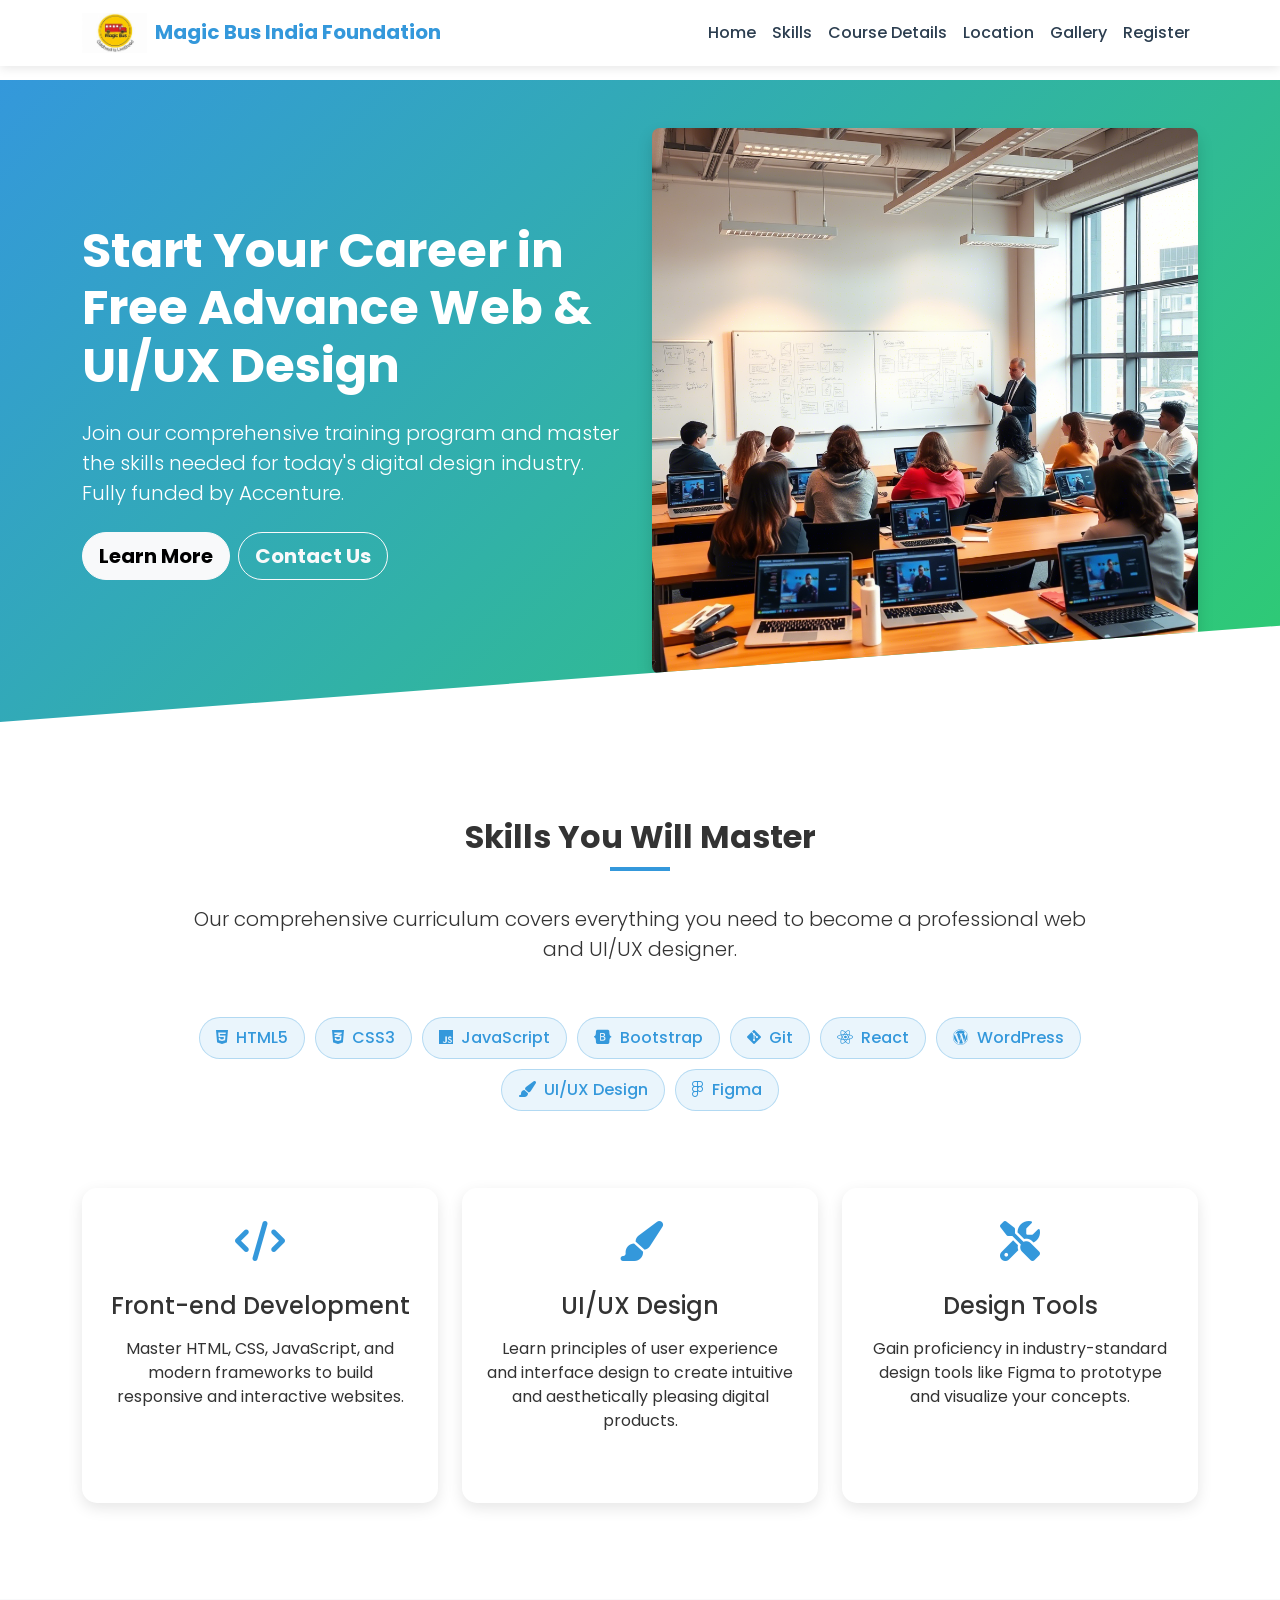
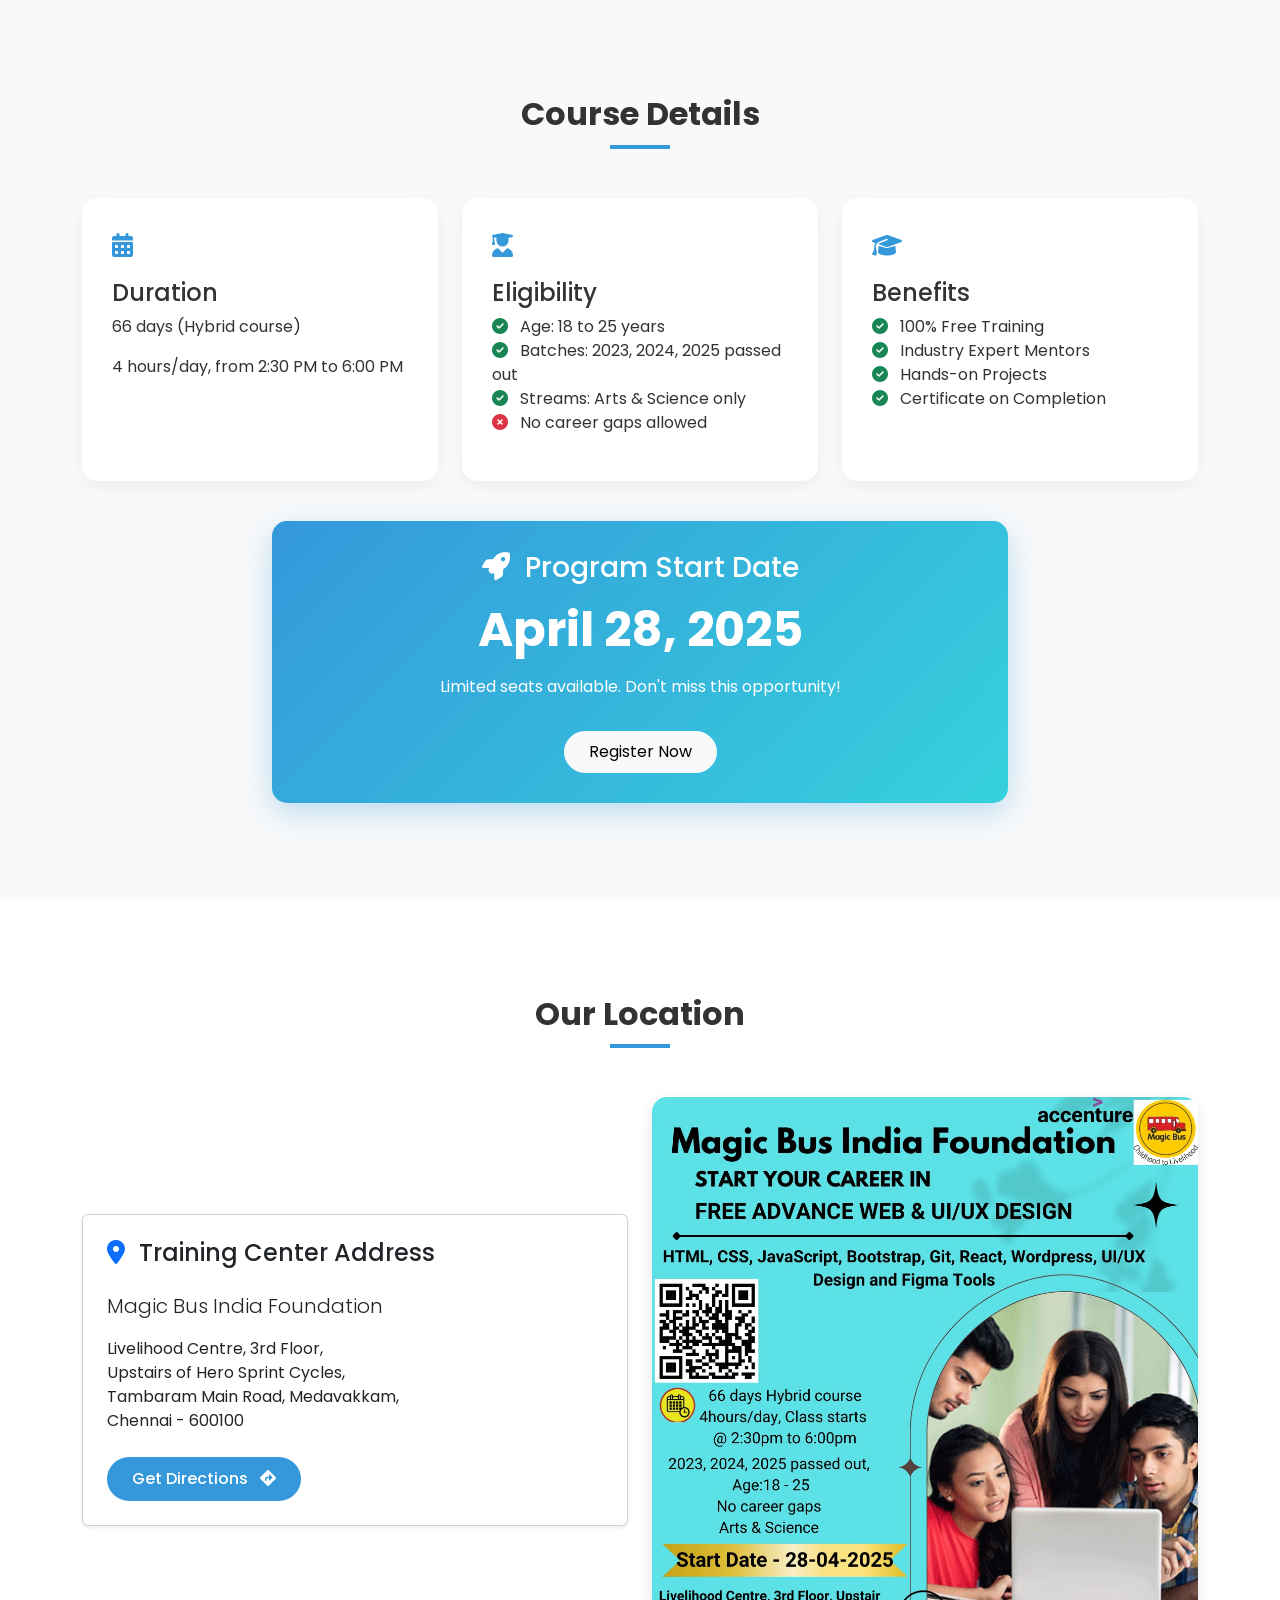
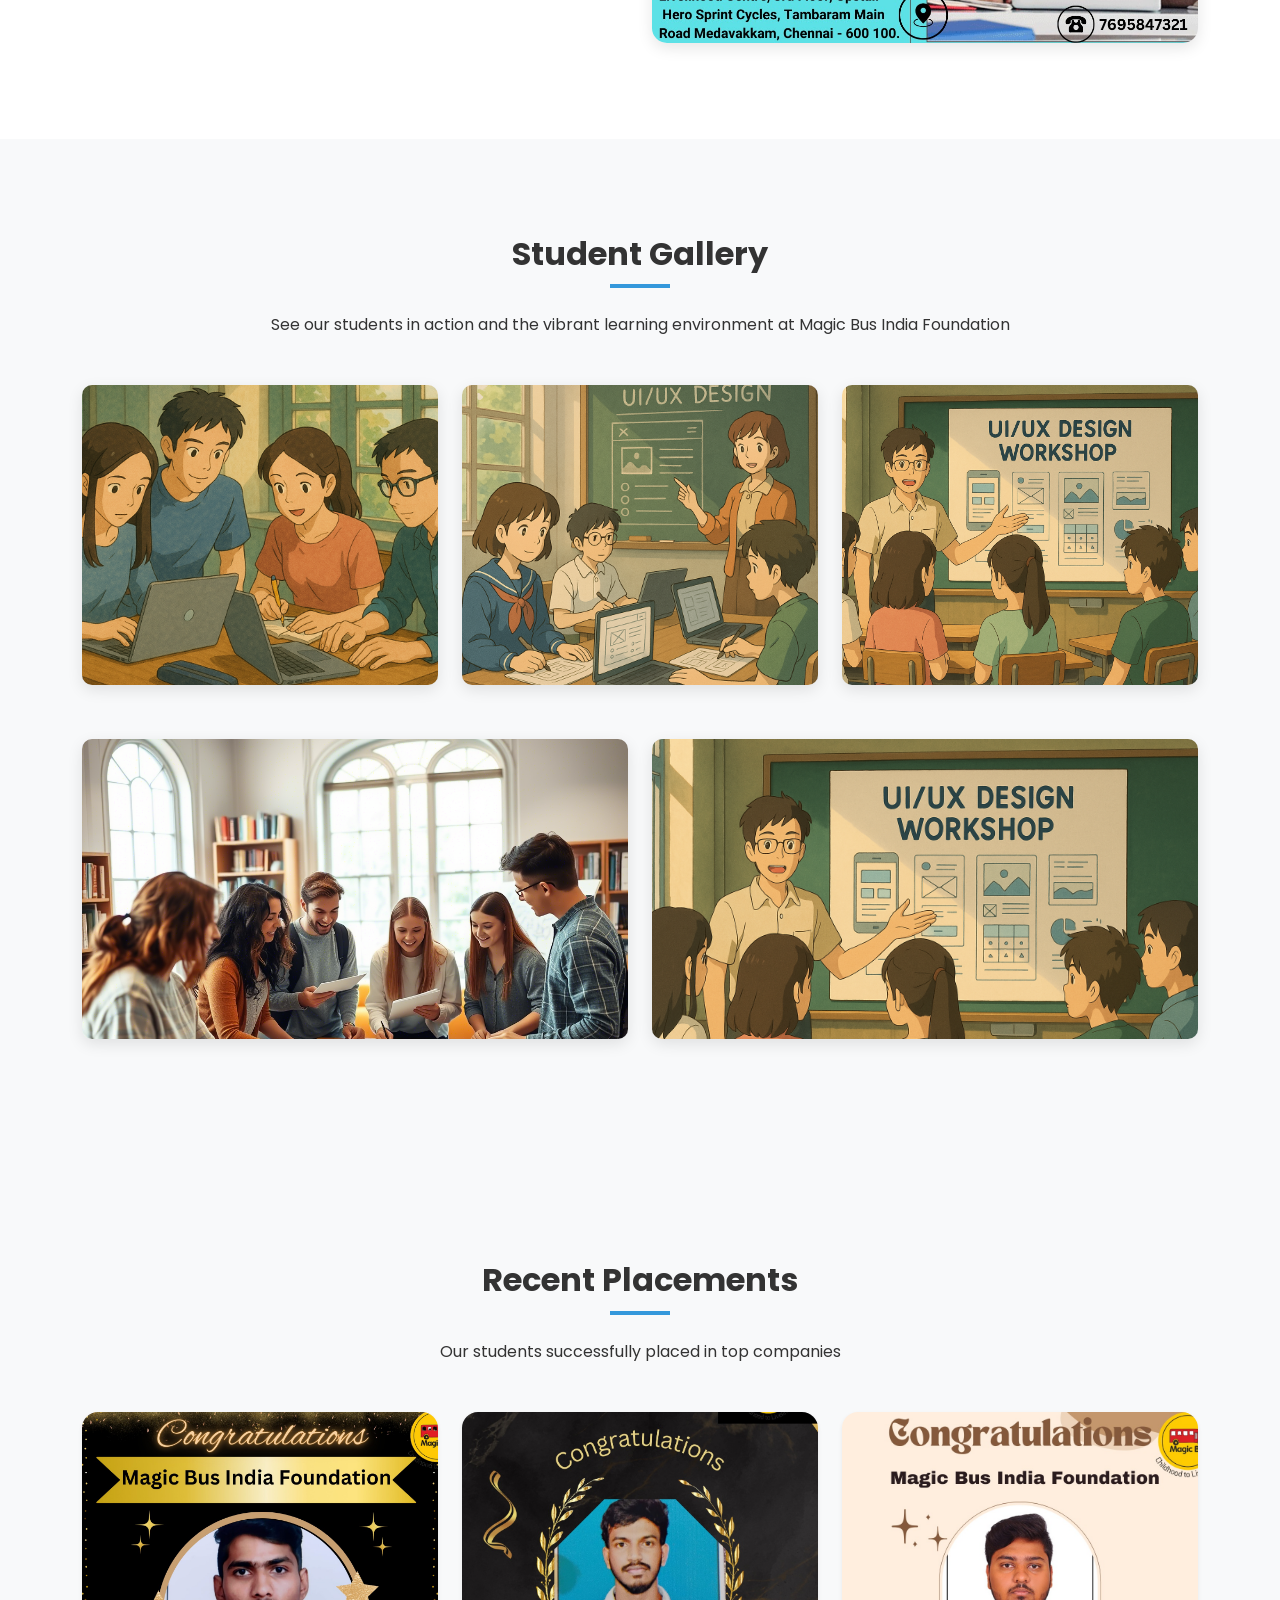
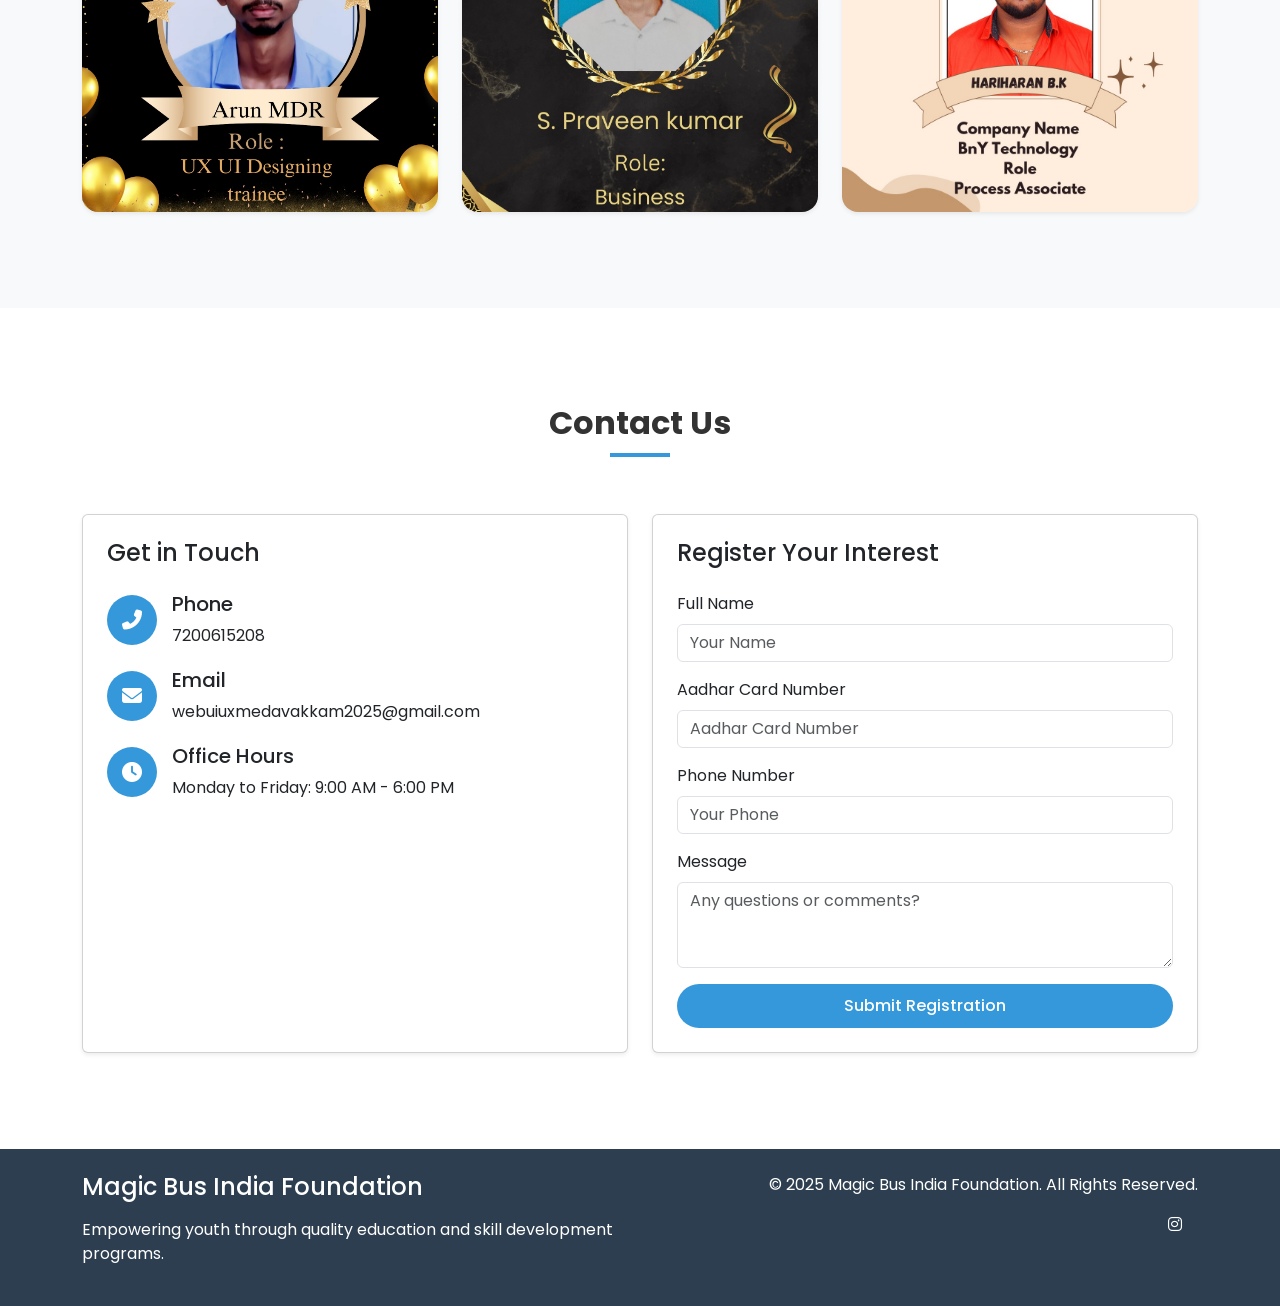
<file: index.html>
<!DOCTYPE html>
<html lang="en">
<head>
    <meta charset="UTF-8">
    <meta name="viewport" content="width=device-width, initial-scale=1.0">
    <title>Magic Bus India Foundation - Web & UI/UX Design Training</title>
    <!-- Bootstrap CSS -->
    <link href="https://cdnjs.cloudflare.com/ajax/libs/bootstrap/5.3.0/css/bootstrap.min.css" rel="stylesheet">
    <!-- Font Awesome -->
    <link href="https://cdnjs.cloudflare.com/ajax/libs/font-awesome/6.4.0/css/all.min.css" rel="stylesheet">
    <!-- Google Fonts -->
    <link href="https://fonts.googleapis.com/css2?family=Poppins:wght@300;400;500;600;700&display=swap" rel="stylesheet">
     <Link rel="stylesheet" href="./styles.css"></Link>
     <link rel="icon" href="./Logo.jpeg" type="image/png">

</head>
<body>
    <!-- Navigation -->
    <nav class="navbar navbar-expand-lg navbar-light bg-light fixed-top">
        <div class="container">
            <a class="navbar-brand" href="#"><img src="./asset/Logo.jpeg" alt="Magic Bus Logo" height="40" class="me-2">Magic Bus India Foundation</a>
            <button class="navbar-toggler" type="button" data-bs-toggle="collapse" data-bs-target="#navbarNav" aria-controls="navbarNav" aria-expanded="false" aria-label="Toggle navigation">
                <span class="navbar-toggler-icon"></span>
            </button>
            <div class="collapse navbar-collapse" id="navbarNav">
                <ul class="navbar-nav ms-auto">
                    <li class="nav-item">
                        <a class="nav-link" href="#hero">Home</a>
                    </li>
                    <li class="nav-item">
                        <a class="nav-link" href="#skills">Skills</a>
                    </li>
                    <li class="nav-item">
                        <a class="nav-link" href="#course-details">Course Details</a>
                    </li>
                    <li class="nav-item">
                        <a class="nav-link" href="#location">Location</a>
                    </li>
                    <li class="nav-item">
                        <a class="nav-link" href="#gallery">Gallery</a>
                    </li>
                    <li class="nav-item">
                        <a class="nav-link" href="#contact">Register</a>
                    </li>
                </ul>
            </div>
        </div>
    </nav>

    <!-- Hero Section -->
    <section id="hero" class="py-5">
        <div class="container">
            <div class="row align-items-center">
                <div class="col-lg-6">
                    <h1 class="display-4 fw-bold mb-4">Start Your Career in Free Advance Web & UI/UX Design</h1>
                    <p class="lead mb-4">Join our comprehensive training program and master the skills needed for today's digital design industry. Fully funded by Accenture.</p>
                    <div class="d-flex flex-wrap gap-2">
                        <a href="#course-details" class="btn btn-light btn-lg rounded-pill fw-bold">Learn More</a>
                        <a href="#contact" class="btn btn-outline-light btn-lg rounded-pill fw-bold">Contact Us</a>
                    </div>
                </div>
                <div class="col-lg-6 mt-5 mt-lg-0 text-center">
                    <img src="./asset/Training.png" alt="Web Design Training" class="img-fluid rounded-3 shadow">
                </div>
            </div>
        </div>
    </section>

    <!-- Skills Section -->
    <section id="skills" class="py-5">
        <div class="container py-5">
            <h2 class="section-title text-center">Skills You Will Master</h2>
            <div class="row justify-content-center mt-5">
                <div class="col-md-10">
                    <div class="text-center mb-5">
                        <p class="lead">Our comprehensive curriculum covers everything you need to become a professional web and UI/UX designer.</p>
                    </div>
                    <div class="d-flex flex-wrap justify-content-center">
                        <div class="skill-pill"><i class="fab fa-html5 me-2"></i>HTML5</div>
                        <div class="skill-pill"><i class="fab fa-css3-alt me-2"></i>CSS3</div>
                        <div class="skill-pill"><i class="fab fa-js me-2"></i>JavaScript</div>
                        <div class="skill-pill"><i class="fab fa-bootstrap me-2"></i>Bootstrap</div>
                        <div class="skill-pill"><i class="fab fa-git-alt me-2"></i>Git</div>
                        <div class="skill-pill"><i class="fab fa-react me-2"></i>React</div>
                        <div class="skill-pill"><i class="fab fa-wordpress me-2"></i>WordPress</div>
                        <div class="skill-pill"><i class="fas fa-paint-brush me-2"></i>UI/UX Design</div>
                        <div class="skill-pill"><i class="fab fa-figma me-2"></i>Figma</div>
                    </div>
                </div>
            </div>
            
            <div class="row mt-5 g-4">
                <div class="col-md-4">
                    <div class="feature-card p-4 text-center">
                        <div class="feature-icon">
                            <i class="fas fa-code"></i>
                        </div>
                        <h4 class="mb-3">Front-end Development</h4>
                        <p>Master HTML, CSS, JavaScript, and modern frameworks to build responsive and interactive websites.</p>
                    </div>
                </div>
                <div class="col-md-4">
                    <div class="feature-card p-4 text-center">
                        <div class="feature-icon">
                            <i class="fas fa-paint-brush"></i>
                        </div>
                        <h4 class="mb-3">UI/UX Design</h4>
                        <p>Learn principles of user experience and interface design to create intuitive and aesthetically pleasing digital products.</p>
                    </div>
                </div>
                <div class="col-md-4">
                    <div class="feature-card p-4 text-center">
                        <div class="feature-icon">
                            <i class="fas fa-tools"></i>
                        </div>
                        <h4 class="mb-3">Design Tools</h4>
                        <p>Gain proficiency in industry-standard design tools like Figma to prototype and visualize your concepts.</p>
                    </div>
                </div>
            </div>
        </div>
    </section>

    <!-- Course Details Section -->
    <section id="course-details" class="course-info py-5 bg-light">
        <div class="container py-5">
            <h2 class="section-title text-center">Course Details</h2>
            <div class="row g-4 mt-3">
                <div class="col-md-4">
                    <div class="info-card">
                        <div class="info-icon">
                            <i class="fas fa-calendar-alt"></i>
                        </div>
                        <h4>Duration</h4>
                        <p>66 days (Hybrid course)</p>
                        <p>4 hours/day, from 2:30 PM to 6:00 PM</p>
                    </div>
                </div>
                <div class="col-md-4">
                    <div class="info-card">
                        <div class="info-icon">
                            <i class="fas fa-user-graduate"></i>
                        </div>
                        <h4>Eligibility</h4>
                        <ul class="list-unstyled">
                            <li><i class="fas fa-check-circle text-success me-2"></i> Age: 18 to 25 years</li>
                            <li><i class="fas fa-check-circle text-success me-2"></i> Batches: 2023, 2024, 2025 passed out</li>
                            <li><i class="fas fa-check-circle text-success me-2"></i> Streams: Arts & Science only</li>
                            <li><i class="fas fa-times-circle text-danger me-2"></i> No career gaps allowed</li>
                        </ul>
                    </div>
                </div>
                <div class="col-md-4">
                    <div class="info-card">
                        <div class="info-icon">
                            <i class="fas fa-graduation-cap"></i>
                        </div>
                        <h4>Benefits</h4>
                        <ul class="list-unstyled">
                            <li><i class="fas fa-check-circle text-success me-2"></i> 100% Free Training</li>
                            <li><i class="fas fa-check-circle text-success me-2"></i> Industry Expert Mentors</li>
                            <li><i class="fas fa-check-circle text-success me-2"></i> Hands-on Projects</li>
                            <li><i class="fas fa-check-circle text-success me-2"></i> Certificate on Completion</li>
                        </ul>
                    </div>
                </div>
            </div>
            
            <div class="row">
                <div class="col-md-8 mx-auto">
                    <div class="highlight-box text-center start-date">
                        <h3 class="mb-3"><i class="fas fa-rocket me-2"></i> Program Start Date</h3>
                        <h1 class="display-5 fw-bold">April 28, 2025</h1>
                        <p class="mt-3">Limited seats available. Don't miss this opportunity!</p>
                        <a href="#contact" class="btn btn-light rounded-pill px-4 py-2 mt-3">Register Now</a>
                    </div>
                </div>
            </div>
        </div>
    </section>

    <!-- Location Section -->
    <section id="location" class="py-5">
        <div class="container py-5">
            <h2 class="section-title text-center">Our Location</h2>
            <div class="row align-items-center g-4 mt-3">
                <div class="col-lg-6">
                    <div class="card shadow-sm h-100">
                        <div class="card-body p-4">
                            <h4 class="mb-4"><i class="fas fa-map-marker-alt text-primary me-2"></i> Training Center Address</h4>
                            <p class="lead">Magic Bus India Foundation</p>
                            <p>Livelihood Centre, 3rd Floor,<br>
                            Upstairs of Hero Sprint Cycles,<br>
                            Tambaram Main Road, Medavakkam,<br>
                            Chennai - 600100</p>
                            <div class="mt-4">
                                <a href="https://www.google.co.in/maps/place/Magic+Bus+India+Foundation+Medavakkam/@12.9185863,80.1827635,15z/data=!3m1!5s0x3a525c1fef72cc1d:0x8c8a43d2dbcaf3ab!4m6!3m5!1s0x3a525d35a840accd:0x6eed69fa90dcf2fa!8m2!3d12.9186442!4d80.1883708!16s%2Fg%2F11v5gksbqk?entry=ttu&g_ep=EgoyMDI1MDQwOC4wIKXMDSoASAFQAw%3D%3D"class="btn btn-primary">Get Directions <i class="fas fa-directions ms-2"></i></a>
                            </div>
                        </div>
                    </div>
                </div>
                <div class="col-lg-6">
                    <div class="location-map">
                        <img src="./asset/Magic.jpg" alt="Location Map" class="img-fluid w-100 h-100 object-fit-cover">
                    </div>
                </div>
            </div>
        </div>
    </section>

    <!-- Gallery Section -->
    <section id="gallery" class="py-5 bg-light">
        <div class="container py-5">
            <h2 class="section-title text-center">Student Gallery</h2>
            <p class="text-center mb-5">See our students in action and the vibrant learning environment at Magic Bus India Foundation</p>
            
            <div class="row g-4">
                <div class="col-md-4">
                    <div class="gallery-img">
                        <img src="./asset/ChatGPT Image Apr 11, 2025, 12_36_49 PM.png" alt="Students working together" class="img-fluid w-100" style="height: 300px; object-fit: cover; object-position: center;">
                    </div>
                </div>
                <div class="col-md-4">
                    <div class="gallery-img">
                        <img src="./asset/UX.png" alt="Learning web design" class="img-fluid w-100" style="height: 300px; object-fit: cover; object-position: center;">
                    </div>
                </div>
                <div class="col-md-4">
                    <div class="gallery-img">
                        <img src="./asset/WorkShop.png" alt="UI/UX design workshop" class="img-fluid w-100" style="height: 300px; object-fit: cover; object-position: center;" heigh="400" width="100">
                    </div>
                </div>
                <div class="col-md-6">
                    <div class="gallery-img">
                        <img src="./asset/Group.png" alt="Team collaboration" class="img-fluid w-100" style="height: 400px; object-fit: cover; object-position: center;">
                    </div>
                </div>
                <div class="col-md-6">
                    <div class="gallery-img">
                        <img src="./asset/WorkShop.png" alt="Hands-on learning" class="img-fluid w-100" style="height: 400px; object-fit: cover; object-position: center;">
                    </div>
                </div>
            </div>
        </div>
    </section>
    <!-- Recent Placements Section -->
    <section id="recent-placements" class="py-5 bg-light">
        <div class="container py-5">
            <h2 class="section-title text-center">Recent Placements</h2>
            <p class="text-center mb-5">Our students successfully placed in top companies</p>
            
            <div class="row g-4">
                <div class="col-md-4 col-sm-6 col-12">
                    <div class="placement-card rounded-4 overflow-hidden shadow-sm position-relative" style="height: 400px;">
                        <img src="./asset/Arun.jpg" alt="Placement at Tech Company" class="img-fluid w-100 h-100 placement-image" style="object-fit: cover; object-position: center;">
                        <div class="placement-overlay position-absolute bottom-0 start-0 end-0 bg-dark bg-opacity-50 text-white p-3 text-center">
                            <h5>Arun</h5>
                            <p>Tech Company Placement</p>
                        </div>
                    </div>
                </div>
                <div class="col-md-4 col-sm-6 col-12">
                    <div class="placement-card rounded-4 overflow-hidden shadow-sm position-relative" style="height: 400px;">
                        <img src="./asset/Praveen.jpg" alt="UI/UX Design Placement" class="img-fluid w-100 h-100 placement-image" style="object-fit: cover; object-position: center;">
                        <div class="placement-overlay position-absolute bottom-0 start-0 end-0 bg-dark bg-opacity-50 text-white p-3 text-center">
                            <h5>Praveen</h5>
                            <p>UI/UX Design Placement</p>

                        </div>
                    </div>
                </div>
                <div class="col-md-4 col-sm-6 col-12">
                    <div class="placement-card rounded-4 overflow-hidden shadow-sm position-relative" style="height: 400px;">
                        <img src="./asset/Hari.jpg" alt="Web Development Job" class="img-fluid w-100 h-100 placement-image" style="object-fit: cover; object-position: center;">
                        <div class="placement-overlay position-absolute bottom-0 start-0 end-0 bg-dark bg-opacity-50 text-white p-3 text-center">
                            <h5>Hari</h5>
                            <p>Web Development Job</p>
                        </div>
                    </div>
                </div>
            </div>
        </div>
    </section>
    <!-- Contact Section -->
    <section id="contact" class="py-5">
        <div class="container py-5">
            <h2 class="section-title text-center">Contact Us</h2>
            <div class="row mt-5 g-4">
                <div class="col-lg-6">
                    <div class="card shadow-sm p-4 h-100">
                        <h4 class="mb-4">Get in Touch</h4>
                        <div class="contact-item">
                            <div class="contact-icon">
                                <i class="fas fa-phone-alt"></i>
                            </div>
                            <div>
                                <h5>Phone</h5>
                                <p class="mb-0">7200615208</p>
                            </div>
                        </div>
                        <div class="contact-item">
                            <div class="contact-icon">
                                <i class="fas fa-envelope"></i>
                            </div>
                            <div>
                                <h5>Email</h5>
                                <p class="mb-0">webuiuxmedavakkam2025@gmail.com</p>
                            </div>
                        </div>
                        <div class="contact-item">
                            <div class="contact-icon">
                                <i class="fas fa-clock"></i>
                            </div>
                            <div>
                                <h5>Office Hours</h5>
                                <p class="mb-0">Monday to Friday: 9:00 AM - 6:00 PM</p>
                            </div>
                        </div>
                    </div>
                </div>
                <div class="col-lg-6">
                    <div class="card shadow-sm p-4 h-100">
                        <h4 class="mb-4">Register Your Interest</h4>
                        <form>
                            <div class="mb-3">
                                <label for="name" class="form-label">Full Name</label>
                                <input type="text" class="form-control" id="name" placeholder="Your Name">
                            </div>
                            <div class="mb-3">
                                <label for="email" class="form-label">Aadhar Card Number</label>
                                <input type="text" class="form-control" id="email" placeholder="Aadhar Card Number">
                            </div>
                            <div class="mb-3">
                                <label for="phone" class="form-label">Phone Number</label>
                                <input type="tel" class="form-control" id="phone" placeholder="Your Phone">
                            </div>
                            <div class="mb-3">
                                <label for="message" class="form-label">Message</label>
                                <textarea class="form-control" id="message" rows="3" placeholder="Any questions or comments?"></textarea>
                            </div>
                            <button type="submit" class="btn btn-primary w-100">Submit Registration</button>
                        </form>
                    </div>
                </div>
            </div>
        </div>
    </section>

    <!-- Footer -->
    <footer class="py-4">
        <div class="container">
            <div class="row">
                <div class="col-md-6">
                    <h4 class="mb-3">Magic Bus India Foundation</h4>
                    <p>Empowering youth through quality education and skill development programs.</p>
                </div>
                <div class="col-md-6 text-md-end">
                    <p>&copy; 2025 Magic Bus India Foundation. All Rights Reserved.</p>
                    <div class="social-links">
                        <a href="#" class="text-white me-3"><i class="fab fa-instagram"></i></a>
                    </div>
                </div>
            </div>
        </div>
    </footer>   
    <script src="App.js"></script>
    <script src="https://cdnjs.cloudflare.com/ajax/libs/jquery/3.6.0/jquery.min.js"></script>
    <script src="https://cdnjs.cloudflare.com/ajax/libs/bootstrap/5.3.0/js/bootstrap.bundle.min.js"></script>

    <!-- Success Message -->
    <div class="overlay"></div>
    <div class="success-message">
        <div class="success-checkmark">
            <i class="fas fa-check"></i>
        </div>
        <p>Details Are Send to The Head of The Ngo Department and We Will Acquire you through an Small Exam Conduct By Our Team</p>
    </div>
</body>
<script src="App.js"></script>
</html>
</file>
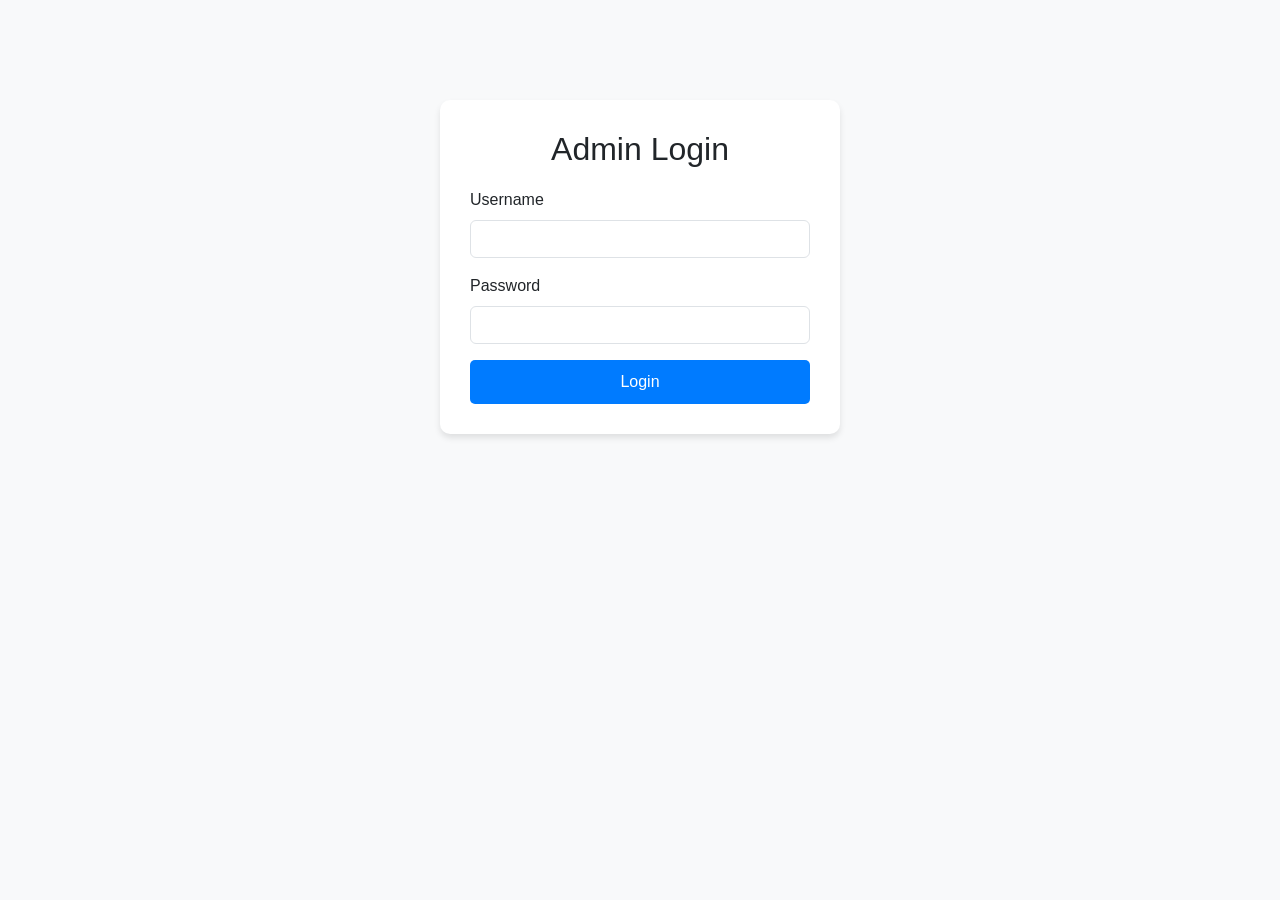
<file: Admin.html>
<!DOCTYPE html>
<html lang="en">
<head>
  <meta charset="UTF-8">
  <meta name="viewport" content="width=device-width, initial-scale=1.0">
  <title>Admin Login</title>
  <link href="https://cdnjs.cloudflare.com/ajax/libs/bootstrap/5.3.0/css/bootstrap.min.css" rel="stylesheet">
  <style>
    body {
      background-color: #f8f9fa;
      font-family: 'Segoe UI', sans-serif;
    }

    .login-container {
      max-width: 400px;
      margin: 100px auto;
      padding: 30px;
      background-color: #ffffff;
      border-radius: 10px;
      box-shadow: 0px 4px 6px rgba(0, 0, 0, 0.1);
    }

    .login-container h2 {
      margin-bottom: 20px;
    }

    .login-btn {
      width: 100%;
      padding: 10px;
      background-color: #007bff;
      border: none;
      color: white;
      font-size: 1rem;
      border-radius: 5px;
    }

    .login-btn:hover {
      background-color: #0056b3;
    }
  </style>
</head>
<body>

  <div class="login-container">
    <h2 class="text-center">Admin Login</h2>
    <form id="loginForm">
      <div class="mb-3">
        <label for="username" class="form-label">Username</label>
        <input type="text" class="form-control" id="username" required>
      </div>
      <div class="mb-3">
        <label for="password" class="form-label">Password</label>
        <input type="password" class="form-control" id="password" required>
      </div>
      <button type="submit" class="login-btn">Login</button>
    </form>
  </div>



</body>
<script src="Index1.js"></script>
</html>
</file>
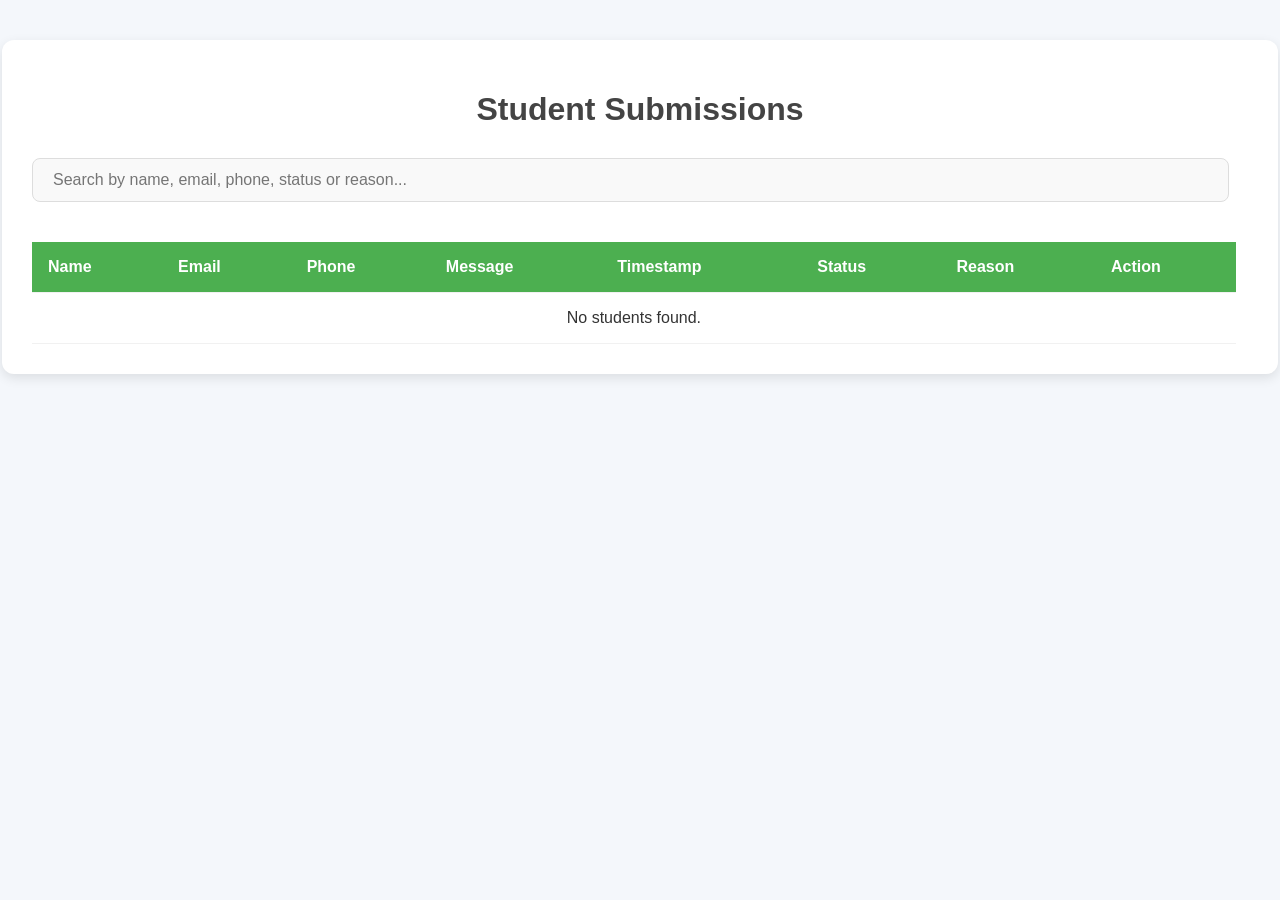
<file: submissions.html>
<!DOCTYPE html>
<html lang="en">
<head>
  <meta charset="UTF-8" />
  <meta name="viewport" content="width=device-width, initial-scale: 1.0"/>
  <title>Student Submissions</title>
  <style>
    body {
      font-family: 'Roboto', sans-serif;
      background-color: #f4f7fb;
      margin: 0;
      padding: 0;
      color: #333;
    }

    .container {
      width: 95%;
      margin: 40px auto;
      background: #fff;
      padding: 30px;
      border-radius: 12px;
      box-shadow: 0 4px 12px rgba(0, 0, 0, 0.1);
      transition: all 0.3s ease;
    }

    h1 {
      text-align: center;
      color: #444;
      font-size: 2em;
      margin-bottom: 30px;
    }

    #searchInput {
      width: 95%;
      padding: 12px 20px;
      margin-bottom: 20px;
      border-radius: 8px;
      border: 1px solid #ddd;
      font-size: 16px;
      background-color: #f9f9f9;
      transition: 0.3s;
    }

    #searchInput:focus {
      border-color: #4CAF50;
      outline: none;
      background-color: #fff;
    }

    table {
      width: 99%;
      border-collapse: collapse;
      margin-top: 20px;
    }

    table th, table td {
      padding: 16px;
      text-align: left;
      font-size: 16px;
      border-bottom: 1px solid #f1f1f1;
      transition: all 0.2s;
    }

    table th {
      background-color: #4CAF50;
      color: white;
      font-weight: 600;
    }

    table td {
      background-color: #fff;
    }

    table tr:hover {
      background-color: #f9f9f9;
    }

    .status {
      font-weight: bold;
      padding: 6px 12px;
      border-radius: 4px;
      display: inline-block;
    }

    .selected {
      background-color: #d4edda;
      color: #155724;
    }

    .rejected {
      background-color: #f8d7da;
      color: #721c24;
    }

    .action-buttons {
      display: flex;
      justify-content: space-evenly;
    }

    .action-buttons button {
      padding: 10px 15px;
      border: none;
      border-radius: 6px;
      cursor: pointer;
      transition: background-color 0.3s ease;
      font-size: 14px;
      font-weight: 500;
    }

    .select-btn {
      background-color: #28a745;
      color: white;
    }

    .select-btn:hover {
      background-color: #218838;
    }

    .reject-btn {
      background-color: #dc3545;
      color: white;
    }

    .reject-btn:hover {
      background-color: #c82333;
    }

    .disabled-btn {
      opacity: 0.6;
      cursor: not-allowed;
    }

    input[type="text"] {
      width: 100%;
      padding: 12px;
      border-radius: 8px;
      border: 1px solid #ddd;
      font-size: 14px;
      background-color: #f9f9f9;
      transition: 0.3s;
    }

    input[type="text"]:focus {
      border-color: #4CAF50;
      outline: none;
      background-color: #fff;
    }

    @media screen and (max-width: 768px) {
      table, thead, tbody, th, td, tr {
        display: block;
      }

      table thead {
        display: none;
      }

      table tr {
        margin-bottom: 15px;
        border: 1px solid #ddd;
        padding: 15px;
        border-radius: 8px;
        background: #fafafa;
      }

      table td {
        display: flex;
        justify-content: space-between;
        padding: 10px;
        border: none;
        border-bottom: 1px solid #eee;
      }

      table td::before {
        content: attr(data-label);
        font-weight: bold;
      }
    }
  </style>
</head>
<body>
  <div class="container">
    <h1>Student Submissions</h1>

    <input type="text" id="searchInput" placeholder="Search by name, email, phone, status or reason...">

    <table>
      <thead>
        <tr>
          <th>Name</th>
          <th>Email</th>
          <th>Phone</th>
          <th>Message</th>
          <th>Timestamp</th>
          <th>Status</th>
          <th>Reason</th>
          <th>Action</th>
        </tr>
      </thead>
      <tbody id="student-table-body">
        <!-- Dynamic rows here -->
      </tbody>
    </table>
  </div>
<script src="sub.js"></script>
</body>
</html>
</file>
<file: styles.css>
:root {
    --primary-color: #3498db;
    --secondary-color: #2ecc71;
    --dark-color: #2c3e50;
    --light-color: #ecf0f1;
    --danger-color: #e74c3c;
}

body {
    font-family: 'Poppins', sans-serif;
    overflow-x: hidden;
    color: #333;
    scroll-behavior: smooth;
    padding-top: 80px;
}

.navbar {
    background-color: rgba(255, 255, 255, 0.95) !important;
    box-shadow: 0 2px 10px rgba(0, 0, 0, 0.1);
}

.navbar-brand {
    font-weight: 700;
    color: var(--primary-color) !important;
}

.nav-link {
    color: var(--dark-color) !important;
    font-weight: 500;
    transition: all 0.3s;
    position: relative;
}

.nav-link:hover {
    color: var(--primary-color) !important;
}

.nav-link::after {
    content: '';
    position: absolute;
    width: 0;
    height: 2px;
    bottom: 0;
    left: 0;
    background-color: var(--primary-color);
    transition: width 0.3s;
}

.nav-link:hover::after {
    width: 100%;
}

#hero {
    background: linear-gradient(135deg, var(--primary-color), var(--secondary-color));
    color: white;
    padding: 150px 0 100px;
    clip-path: polygon(0 0, 100% 0, 100% 85%, 0 100%);
}

.section-title {
    position: relative;
    margin-bottom: 40px;
    font-weight: 700;
}

.section-title::after {
    content: '';
    position: absolute;
    left: 0;
    right: 0;
    bottom: -15px;
    height: 4px;
    width: 60px;
    background: var(--primary-color);
    margin: 0 auto;
}

.feature-card {
    border-radius: 15px;
    overflow: hidden;
    box-shadow: 0 5px 15px rgba(0, 0, 0, 0.1);
    transition: transform 0.3s, box-shadow 0.3s;
    margin-bottom: 30px;
    height: 100%;
}

.feature-card:hover {
    transform: translateY(-10px);
    box-shadow: 0 15px 30px rgba(0, 0, 0, 0.15);
}

.feature-icon {
    font-size: 40px;
    margin-bottom: 20px;
    color: var(--primary-color);
}

.skill-pill {
    background: rgba(52, 152, 219, 0.1);
    color: var(--primary-color);
    border-radius: 50px;
    padding: 8px 16px;
    margin: 5px;
    display: inline-block;
    font-weight: 500;
    border: 1px solid rgba(52, 152, 219, 0.3);
    transition: all 0.3s;
}

.skill-pill:hover {
    background: var(--primary-color);
    color: white;
    transform: translateY(-3px);
}

.course-info {
    background-color: var(--light-color);
}

.info-card {
    background: white;
    border-radius: 15px;
    box-shadow: 0 5px 15px rgba(0, 0, 0, 0.05);
    padding: 30px;
    height: 100%;
    transition: transform 0.3s;
}

.info-card:hover {
    transform: translateY(-5px);
}

.info-icon {
    font-size: 24px;
    color: var(--primary-color);
    margin-bottom: 15px;
}

.highlight-box {
    background: linear-gradient(135deg, var(--primary-color), #36d1dc);
    color: white;
    padding: 30px;
    border-radius: 15px;
    box-shadow: 0 10px 30px rgba(52, 152, 219, 0.3);
    margin-top: 40px;
}

.location-map {
    border-radius: 15px;
    overflow: hidden;
    box-shadow: 0 5px 15px rgba(0, 0, 0, 0.1);
    height: 100%;
    min-height: 300px;
}

.contact-item {
    display: flex;
    align-items: center;
    margin-bottom: 20px;
}

.contact-icon {
    width: 50px;
    height: 50px;
    background: var(--primary-color);
    border-radius: 50%;
    display: flex;
    align-items: center;
    justify-content: center;
    margin-right: 15px;
    color: white;
    font-size: 20px;
}

.image-gallery {
    margin-top: 40px;
}

.gallery-img {
    border-radius: 10px;
    overflow: hidden;
    margin-bottom: 30px;
    box-shadow: 0 5px 15px rgba(0, 0, 0, 0.1);
    transition: transform 0.3s;
    height: 300px;
    position: relative;
}

.gallery-img img {
    width: 100%;
    height: 100%;
    object-fit: cover;
    position: absolute;
    top: 0;
    left: 0;
}

.gallery-img:hover {
    transform: scale(1.03);
}

footer {
    background: var(--dark-color);
    color: white;
    padding: 50px 0;
}

.btn-primary {
    background: var(--primary-color);
    border: none;
    border-radius: 50px;
    padding: 10px 25px;
    font-weight: 500;
    transition: all 0.3s;
}

.btn-primary:hover {
    background: #2980b9;
    transform: translateY(-3px);
    box-shadow: 0 5px 15px rgba(52, 152, 219, 0.4);
}

.start-date {
    animation: pulse 2s infinite;
}

@keyframes pulse {
    0% {
        transform: scale(1);
    }
    50% {
        transform: scale(1.05);
    }
    100% {
        transform: scale(1);
    }
}

/* Responsive adjustments */
@media (max-width: 992px) {
    body {
        padding-top: 60px; /* Adjust for smaller screens */
    }
    #hero {
        padding: 100px 0 80px;
    }
}

@media (max-width: 768px) {
    body {
        padding-top: 55px; /* Further adjust for mobile */
    }
    #hero {
        padding: 80px 0 60px;
    }
    .section-title::after {
        width: 40px;
    }
    .skill-pill {
        margin: 3px;
        padding: 6px 12px;
        font-size: 0.9em;
    }
    .gallery-img, .placement-card {
        height: 250px !important;
    }
}

@media (max-width: 576px) {
    .gallery-img, .placement-card {
        height: 200px !important;
    }
}

@media (min-width: 1200px) {
    #hero h1 {
        font-size: 3rem;
    }
}

/* Form Success Message Styles */
.success-message {
    display: none;
    position: fixed;
    top: 50%;
    left: 50%;
    transform: translate(-50%, -50%);
    background: white;
    padding: 2rem;
    border-radius: 10px;
    box-shadow: 0 0 20px rgba(0,0,0,0.1);
    text-align: center;
    z-index: 1000;
}

.success-checkmark {
    width: 80px;
    height: 80px;
    margin: 0 auto 1rem;
    border-radius: 50%;
    background: #007bff;
    display: flex;
    align-items: center;
    justify-content: center;
    animation: scaleIn 0.3s ease-in-out;
}

.success-checkmark i {
    color: white;
    font-size: 40px;
    animation: fadeIn 0.5s ease-in-out;
}

.overlay {
    display: none;
    position: fixed;
    top: 0;
    left: 0;
    width: 100%;
    height: 100%;
    background: rgba(0,0,0,0.5);
    z-index: 999;
}

@keyframes scaleIn {
    from {
        transform: scale(0);
    }
    to {
        transform: scale(1);
    }
}

@keyframes fadeIn {
    from {
        opacity: 0;
    }
    to {
        opacity: 1;
    }
}

.placement-card {
    position: relative;
    overflow: hidden;
}

.placement-overlay {
    transition: opacity 0.3s ease;
    opacity: 0;
    background: rgba(0, 0, 0, 0.6) !important;
}

.placement-card:hover .placement-overlay {
    opacity: 1;
}

@media (max-width: 768px) {
    .placement-overlay {
        opacity: 1;
        position: absolute;
        bottom: 0;
        left: 0;
        right: 0;
        background: rgba(0, 0, 0, 0.7) !important;
        color: white;
        padding: 15px;
        text-align: center;
    }
    
    .placement-overlay h5 {
        margin-bottom: 5px;
        font-size: 1rem;
    }
    
    .placement-overlay p {
        font-size: 0.8rem;
        margin-bottom: 0;
    }
}
</file>
